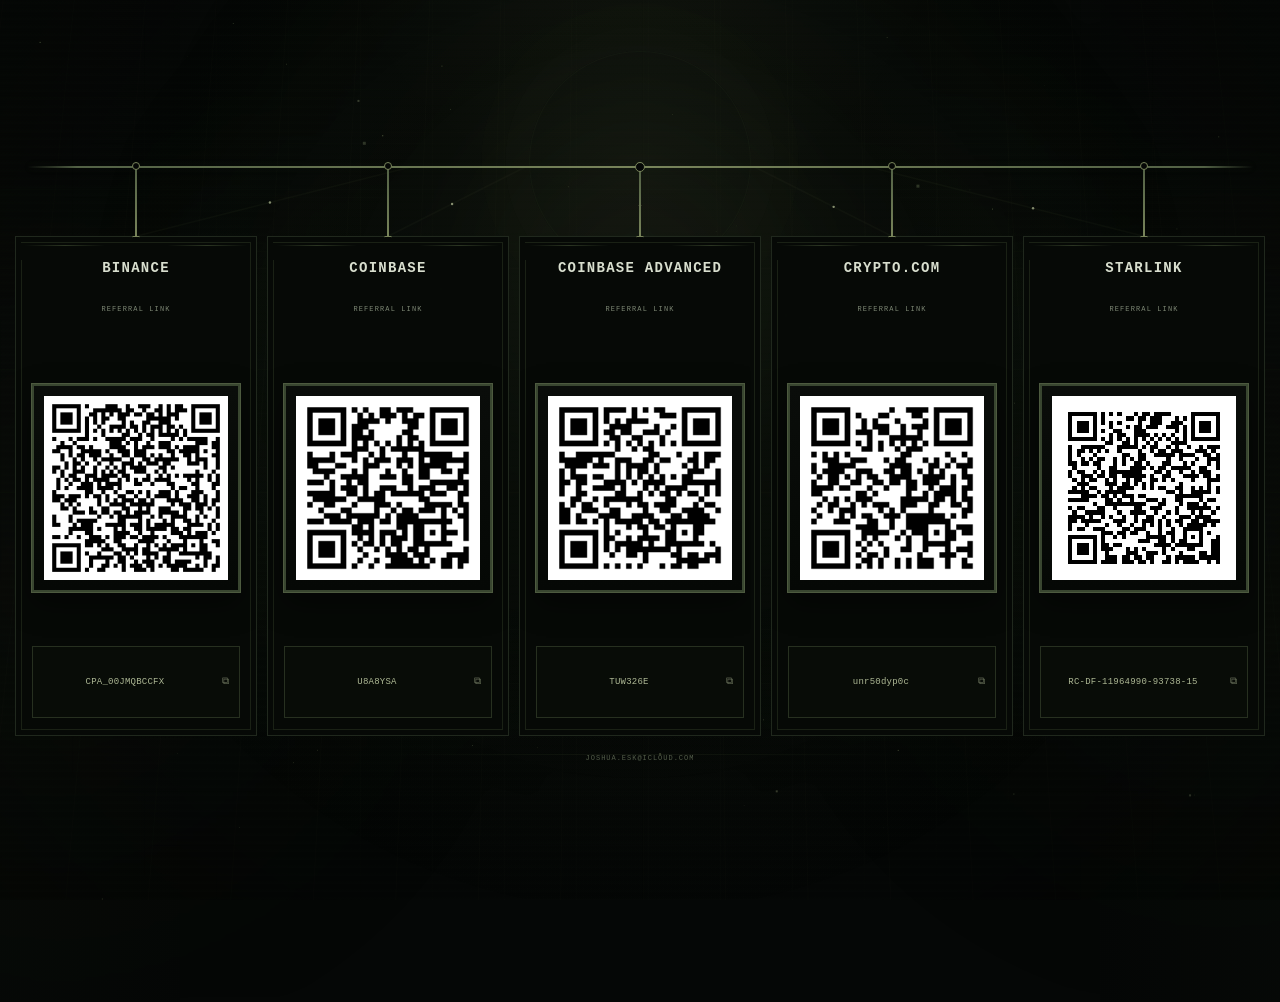
<file: index.html>
<!doctype html><html lang="en"><head><meta charset="utf-8"><meta name="viewport" content="width=device-width,initial-scale=1,viewport-fit=cover"><meta name="theme-color" content="#050706"><meta name="description" content="ROUTER 448461 referral directory. Scan or click a provider card to open provider links; referral codes can be copied directly."><link rel="canonical" href="https://router448461.com/"><meta property="og:title" content="ROUTER 448461"><meta property="og:description" content="Referral directory for provider links and referral codes."><meta property="og:type" content="website"><meta property="og:url" content="https://router448461.com/"><meta property="og:image" content="/og-image.svg"><meta property="og:image:alt" content="ROUTER 448461 referral directory network"><meta name="twitter:card" content="summary_large_image"><meta name="twitter:title" content="ROUTER 448461"><meta name="twitter:description" content="Referral directory for provider links and referral codes."><meta name="twitter:image" content="/og-image.svg"><link rel="manifest" href="/site.webmanifest?v=20260823-1818"><link rel="stylesheet" href="/style.css?v=20260823-1818"><link rel="stylesheet" href="/advanced.css?v=20260823-1818"><link rel="stylesheet" href="/alignment.css?v=20260823-1818"><link rel="icon" href="icon.svg?v=20260823-1818" type="image/svg+xml"><link rel="icon" href="icon-maskable.svg?v=20260823-1818" type="image/svg+xml" sizes="any"><link rel="apple-touch-icon" href="icon.svg?v=20260823-1818"><title>ROUTER 448461</title></head><body><div class="scene" aria-hidden="true"><canvas id="net"></canvas></div><div class="shell"><main class="main"><section class="network" aria-label="Referral network"><div class="trunk"></div><div class="hub"></div><div class="cards"><article class="card"><span class="branch"></span><div class="inner"><div class="name">BINANCE</div><div class="type">REFERRAL LINK</div><div class="qr-wrap"><a class="qrplate" href="https://www.binance.com/activity/referral-entry/CPA?ref=CPA_00JMQBCCFX&utm_medium=app_share_link_sms" target="_blank" rel="noopener noreferrer" aria-label="Open Binance referral"><img src="qr/binance.png?v=20260823-1818" alt="Binance referral QR"></a></div><button class="code" type="button" data-code="CPA_00JMQBCCFX" aria-label="Copy Binance referral code">CPA_00JMQBCCFX</button></div></article><article class="card"><span class="branch"></span><div class="inner"><div class="name">COINBASE</div><div class="type">REFERRAL LINK</div><div class="qr-wrap"><a class="qrplate" href="https://coinbase.com/join/U8A8YSA" target="_blank" rel="noopener noreferrer" aria-label="Open Coinbase referral"><img src="qr/coinbase.png?v=20260823-1818" alt="Coinbase referral QR"></a></div><button class="code" type="button" data-code="U8A8YSA" aria-label="Copy Coinbase referral code">U8A8YSA</button></div></article><article class="card"><span class="branch"></span><div class="inner"><div class="name">COINBASE ADVANCED</div><div class="type">REFERRAL LINK</div><div class="qr-wrap"><a class="qrplate" href="https://advanced.coinbase.com/join/TUW326E" target="_blank" rel="noopener noreferrer" aria-label="Open Coinbase Advanced referral"><img src="qr/coinbase-advanced.png?v=20260823-1818" alt="Coinbase Advanced QR"></a></div><button class="code" type="button" data-code="TUW326E" aria-label="Copy Coinbase Advanced referral code">TUW326E</button></div></article><article class="card"><span class="branch"></span><div class="inner"><div class="name">CRYPTO.COM</div><div class="type">REFERRAL LINK</div><div class="qr-wrap"><a class="qrplate" href="https://crypto.com/app/unr50dyp0c" target="_blank" rel="noopener noreferrer" aria-label="Open Crypto.com referral"><img src="qr/crypto-com.png?v=20260823-1818" alt="Crypto.com referral QR"></a></div><button class="code" type="button" data-code="unr50dyp0c" aria-label="Copy Crypto.com referral code">unr50dyp0c</button></div></article><article class="card"><span class="branch"></span><div class="inner"><div class="name">STARLINK</div><div class="type">REFERRAL LINK</div><div class="qr-wrap"><a class="qrplate" href="https://starlink.com/?referral=RC-DF-11964990-93738-15&app_source=share" target="_blank" rel="noopener noreferrer" aria-label="Open Starlink referral"><img src="qr/starlink.svg?v=20260823-1818" alt="Starlink referral QR"></a></div><button class="code" type="button" data-code="RC-DF-11964990-93738-15" aria-label="Copy Starlink referral code">RC-DF-11964990-93738-15</button></div></article></div></section><footer class="footer"><span>joshua.esk@icloud.com</span></footer></main></div><script src="/background.js?v=20260823-1818" defer></script><script src="/copy.js?v=20260823-1818" defer></script></body></html>
</file>
<file: style.css>
:root{--bg:#050706;--panel:rgba(7,10,7,.985);--line:#526145;--field:#78845a;--text:#d8dece;--muted:#7d8774;--code:#aeb995;--soft:#69735e;--edge:#20281d;--edge2:#303c27}*{box-sizing:border-box}html,body{margin:0;min-height:100%;background:var(--bg);color:var(--text);font:12px/1.35 ui-monospace,SFMono-Regular,Menlo,Monaco,Consolas,"Liberation Mono","Courier New",monospace}body{overflow-x:hidden}a{color:inherit;text-decoration:none}.scene{position:fixed;inset:0;z-index:0;pointer-events:none}.scene canvas{width:100%;height:100%;display:block}.shell{position:relative;z-index:2;width:min(1540px,calc(100% - 30px));min-height:100svh;margin:auto;display:flex;align-items:center}.main{width:100%;padding:52px 0 22px}.network{position:relative;padding-top:70px}.trunk{position:absolute;top:0;left:1%;right:1%;height:2px;background:linear-gradient(90deg,transparent,var(--line) 4%,var(--field) 50%,var(--line) 96%,transparent);box-shadow:0 0 8px rgba(110,128,80,.10);animation:draw 1s ease-out both}.hub{position:absolute;left:50%;top:-4px;width:10px;height:10px;margin:0;transform:translateX(-50%);border:1px solid var(--field);border-radius:50%;background:var(--bg);box-shadow:none;animation:none}.hub:after{content:"";position:absolute;left:50%;top:50%;width:4px;height:4px;transform:translate(-50%,-50%);background:var(--field);border-radius:50%;opacity:.9}.cards{display:grid;grid-template-columns:repeat(5,minmax(0,1fr));gap:10px;align-items:stretch;max-width:1500px;margin:0 auto}.card{position:relative;display:flex;min-width:0;width:100%;height:500px;border:1px solid var(--edge);background:var(--panel);overflow:visible;opacity:0;transform:translateY(12px);animation:settle .7s ease-out forwards;transition:transform .28s ease,border-color .3s ease,box-shadow .3s ease}.card:after{content:"";position:absolute;inset:5px;pointer-events:none;border:1px solid rgba(65,80,51,.34);clip-path:polygon(0 0,18px 0,18px 1px,0 1px,0 18px,1px 18px,1px 0,100% 0,100% 18px,calc(100% - 1px) 18px,calc(100% - 1px) 1px,82px 1px,82px 0,100% 0,100% 100%,calc(100% - 82px) 100%,calc(100% - 82px) calc(100% - 1px),calc(100% - 1px) calc(100% - 1px),calc(100% - 1px) calc(100% - 18px),100% calc(100% - 18px),100% 100%,0 100%,0 calc(100% - 18px),1px calc(100% - 18px),1px calc(100% - 1px),82px calc(100% - 1px),82px 100%,0 100%)}.card:before{content:"";position:absolute;left:9px;right:9px;top:8px;height:1px;background:linear-gradient(90deg,transparent,#4a593a 18%,transparent 36%,transparent 64%,#4a593a 82%,transparent);opacity:.55;pointer-events:none}.card:nth-child(1){animation-delay:.16s}.card:nth-child(2){animation-delay:.24s}.card:nth-child(3){animation-delay:.32s}.card:nth-child(4){animation-delay:.40s}.card:nth-child(5){animation-delay:.48s}.card:focus-visible{outline:1px solid var(--field);outline-offset:4px}.card:hover{transform:translateY(-4px);border-color:#4d5c40;box-shadow:0 20px 44px rgba(0,0,0,.46),0 0 22px rgba(86,104,64,.1)}.branch{position:absolute;top:-70px;height:70px;bottom:auto;left:50%;width:2px;background:linear-gradient(var(--line),var(--field));transform:translateX(-50%);z-index:1;pointer-events:none;transition:filter .3s ease}.branch:after{content:"";position:absolute;left:50%;top:-5px;width:8px;height:8px;border:1px solid var(--field);border-radius:50%;background:var(--bg);transform:translateX(-50%);box-sizing:border-box}.branch:before{content:"";position:absolute;left:50%;bottom:-2px;width:8px;height:2px;transform:translateX(-50%);border-top:1px solid var(--field);background:transparent}.card:hover .branch{filter:drop-shadow(0 0 4px rgba(120,132,90,.55))}.card:hover .branch:after,.card:hover .branch:before{box-shadow:none}.inner{display:grid;grid-template-rows:48px 24px 1fr 72px;flex:1;min-width:0;width:100%;padding:20px 16px 17px;text-align:center;position:relative;z-index:2}.name,.type,.qr-wrap,.code{width:100%;min-width:0}.name{height:48px;font-size:14px;font-weight:600;letter-spacing:.09em;display:flex;align-items:flex-start;justify-content:center;white-space:normal;overflow:hidden;line-height:1.3;padding:2px 6px}.type{height:24px;color:var(--muted);font-size:7px;letter-spacing:.16em;align-self:start}.qr-wrap{display:flex;align-items:center;justify-content:center;min-height:0;padding:8px 0}.qrplate{position:relative;display:flex;align-items:center;justify-content:center;width:100%;height:auto;aspect-ratio:1;padding:10px;background:#eef0e8;border:2px solid #394630;box-shadow:0 0 0 1px #4d5a3f,0 12px 28px rgba(0,0,0,.44);transition:border-color .25s ease,box-shadow .25s ease,transform .25s ease}.qrplate:before,.qrplate:after{content:"";position:absolute;width:16px;height:16px;border-color:#71805a}.qrplate:before{left:-3px;top:-3px;border-left:2px solid;border-top:2px solid}.qrplate:after{right:-3px;bottom:-3px;border-right:2px solid;border-bottom:2px solid}.qrplate img{display:block;width:100%;height:100%;object-fit:contain}.card:hover .qrplate{border-color:var(--field);box-shadow:0 0 0 1px #66764d,0 0 24px rgba(93,112,67,.16),0 14px 29px rgba(0,0,0,.46);transform:scale(1.012)}.code{position:relative;display:flex;align-items:center;justify-content:center;height:72px;margin:0;padding:8px 32px 8px 10px;border:1px solid #273020;background:rgba(10,14,9,.76);color:var(--code);font:9px/1.35 ui-monospace,SFMono-Regular,Menlo,Monaco,Consolas,"Liberation Mono","Courier New",monospace;letter-spacing:.025em;white-space:normal;overflow-wrap:anywhere;text-align:center;cursor:pointer;transition:border-color .25s ease,color .25s ease,background .25s ease}.code:after{content:"⧉";position:absolute;right:10px;top:50%;transform:translateY(-50%);font-size:10px;opacity:.62}.code:hover,.code:focus-visible{border-color:#61704c;color:#d0d8bc;background:rgba(16,21,13,.92);outline:none}.code.copied{border-color:var(--field);color:#e0e7cd;background:rgba(25,32,19,.96)}.code.copy-failed{border-color:#6b6b4f;color:#d8d8a9}.trustbar{display:none}.footer{position:relative;margin:18px auto 0;display:flex;justify-content:center;align-items:center;width:100%;max-width:1500px;color:#59634f;font-size:7px;letter-spacing:.17em;text-transform:uppercase;text-align:center}.footer span{display:block;width:100%;text-align:center}.footer span:last-child{display:none}@keyframes draw{from{transform:scaleX(0)}to{transform:scaleX(1)}}@keyframes settle{to{opacity:1;transform:translateY(0)}}@media(max-width:920px){.shell{width:min(800px,calc(100% - 20px))}.cards{grid-template-columns:repeat(2,minmax(0,1fr));gap:16px;row-gap:82px}.card{height:500px}.footer{padding:0 4px}}@media(max-width:600px){.shell{width:calc(100% - 14px)}.main{padding:32px 0 20px}.network{padding-top:0}.trunk{display:none}.hub{position:relative;left:50%;top:auto;display:block;margin:0 0 18px 0;transform:translateX(-50%)}.cards{display:flex;flex-direction:column;gap:18px;position:relative}.cards:before{content:"";position:absolute;left:50%;top:-18px;bottom:0;width:2px;background:linear-gradient(var(--field),rgba(82,97,69,.12));opacity:.5;pointer-events:none;transform:translateX(-50%)}.card{width:min(420px,97%);height:470px;margin:auto}.branch{top:-18px;height:18px}.inner{grid-template-rows:46px 24px 1fr 72px;padding:17px 14px 16px}.qr-wrap{padding:8px 0}.code{height:72px;font-size:8px}.footer{margin-top:18px;padding:0}.footer span{width:100%;text-align:center}}@media(max-width:390px){.card{width:99%;height:450px}.code{font-size:7px}}@media(prefers-reduced-motion:reduce){*,*:before,*:after{animation:none!important;transition:none!important}}
</file>
<file: advanced.css>
.main{position:relative;isolation:isolate}.main:before,.main:after{content:"";position:absolute;inset:-24vh -20vw;pointer-events:none;z-index:-1}.main:before{background:radial-gradient(circle at 50% 34%,rgba(111,132,79,.11) 0,rgba(71,88,52,.045) 20%,transparent 48%),radial-gradient(circle at 17% 62%,rgba(89,112,66,.045),transparent 34%),radial-gradient(circle at 83% 58%,rgba(89,112,66,.04),transparent 35%);filter:blur(8px);opacity:.9}.main:after{background:linear-gradient(90deg,transparent 0,rgba(92,113,70,.025) 12%,transparent 25%,transparent 75%,rgba(92,113,70,.025) 88%,transparent 100%),radial-gradient(circle at 50% 0,rgba(150,166,119,.045),transparent 22%);mix-blend-mode:screen}.scene:before,.scene:after{content:"";position:fixed;inset:0;pointer-events:none}.scene:before{z-index:1;background:radial-gradient(circle at 50% 38%,transparent 0,transparent 34%,rgba(65,84,47,.035) 50%,transparent 68%),repeating-linear-gradient(90deg,rgba(124,145,92,.018) 0,rgba(124,145,92,.018) 1px,transparent 1px,transparent 72px),repeating-linear-gradient(0deg,rgba(124,145,92,.013) 0,rgba(124,145,92,.013) 1px,transparent 1px,transparent 54px);mask-image:radial-gradient(circle at center,black 0,rgba(0,0,0,.88) 48%,transparent 88%);animation:none}.scene:after{z-index:2;background:radial-gradient(circle at 50% 42%,transparent 0,transparent 48%,rgba(0,0,0,.18) 82%,rgba(0,0,0,.42) 100%),linear-gradient(180deg,transparent 0,rgba(100,124,75,.012) 48%,transparent 52%);background-size:auto,100% 8px}.card{will-change:transform,box-shadow,border-color;backdrop-filter:blur(3px);transform-style:preserve-3d}.card:after{transition:border-color .3s ease,opacity .3s ease}.card:before{animation:edgeFlicker 9s ease-in-out infinite}.card.proximity{transform:translateY(-2px) perspective(900px) rotateX(.35deg);border-color:#536347;box-shadow:0 15px 38px rgba(0,0,0,.4),0 0 26px rgba(86,104,64,.14)}.card.proximity .branch{filter:drop-shadow(0 0 5px rgba(120,132,90,.55))}.card.proximity .qrplate{border-color:#667653;box-shadow:0 0 0 1px #74805d,0 0 26px rgba(93,112,67,.2),0 14px 30px rgba(0,0,0,.48)}.card.proximity .code{border-color:#4f5e3e;background:rgba(15,20,12,.9)}.hub{position:absolute;left:50%;top:-4px;width:10px;height:10px;margin:0;transform:translateX(-50%);transition:transform .25s ease;filter:none;animation:none}.hub:before,.hub:after{display:none}.network:before{content:"";position:absolute;left:50%;top:-114px;width:220px;height:220px;transform:translate(-50%,0);transform-origin:50% 50%;border:1px solid rgba(108,129,77,.045);border-radius:50%;box-shadow:0 0 0 24px rgba(87,103,64,.014),0 0 0 48px rgba(87,103,64,.009),0 0 0 84px rgba(87,103,64,.006);pointer-events:none;animation:ringPulse 8s ease-in-out infinite}.network:after{content:"";position:absolute;left:50%;top:0;width:2px;height:2px;transform:translate(-50%,-50%);background:#b6c99a;border-radius:50%;pointer-events:none}.network:has(.card.proximity) .hub{transform:translateX(-50%) scale(1.08)}.cards:focus-within .card:not(:focus-within){opacity:.72}.card:nth-child(1) .inner{clip-path:polygon(0 0,100% 0,100% 96%,96% 100%,0 100%)}.card:nth-child(2) .inner{clip-path:polygon(0 0,96% 0,100% 4%,100% 100%,0 100%)}.card:nth-child(3) .inner{clip-path:polygon(0 0,100% 0,96% 4%,96% 96%,100% 100%,0 100%)}.card:nth-child(4) .inner{clip-path:polygon(4% 0,100% 0,100% 100%,0 100%,0 4%)}.card:nth-child(5) .inner{clip-path:polygon(0 0,100% 0,100% 100%,4% 100%,0 96%)}.branch{left:50%;width:2px;transform:translateX(-50%)}.branch:after{left:50%;top:-5px;width:8px;height:8px;transform:translateX(-50%);box-sizing:border-box}.branch:before{left:50%;bottom:-2px;width:8px;height:2px;transform:translateX(-50%)}.qrplate{overflow:hidden;position:relative;background:linear-gradient(180deg,rgba(255,255,255,.018),rgba(0,0,0,.06))}.qrplate:before,.qrplate:after{animation:cornerPulse 4.5s ease-in-out infinite}.qrplate img{position:relative;z-index:1}.qrplate::after{content:"";position:absolute;left:8%;right:8%;top:-20%;height:1px;background:rgba(173,193,137,.18);box-shadow:0 0 10px rgba(126,151,92,.14);animation:qrSweep 5.5s ease-in-out infinite;pointer-events:none;z-index:2}.code{transition:border-color .25s ease,color .25s ease,background .25s ease,box-shadow .25s ease,transform .25s ease}.code:hover,.code:focus-visible{box-shadow:inset 0 0 18px rgba(86,108,65,.06),0 0 14px rgba(86,108,65,.06);transform:translateY(-1px)}.qrplate:focus-visible,.code:focus-visible{outline:1px solid var(--field);outline-offset:3px}.footer{opacity:.92}.footer:before{content:"";position:absolute;left:50%;width:min(520px,45vw);height:1px;transform:translateX(-50%);background:linear-gradient(90deg,transparent,rgba(92,109,70,.15),transparent);margin-top:-9px}.footer span:first-child{display:block;width:100%;text-align:center}.footer span:last-child{display:block;width:100%;margin-top:6px;text-align:center;font-size:.84em;letter-spacing:.12em;color:#46513f}.main{filter:drop-shadow(0 0 14px rgba(64,80,47,.03))}@keyframes edgeFlicker{0%,100%{opacity:.42}48%{opacity:.54}52%{opacity:.44}78%{opacity:.5}}@keyframes ringPulse{0%,100%{opacity:.42}50%{opacity:.78}}@keyframes cornerPulse{0%,100%{opacity:.68}50%{opacity:1}}@keyframes qrSweep{0%,18%{top:-18%;opacity:0}30%{opacity:.18}68%{top:118%;opacity:.1}80%,100%{top:118%;opacity:0}}@media(max-width:920px){.main:before{inset:-12vh -28vw}.network:before{width:180px;height:180px;top:-94px}.footer:before{width:38vw}}@media(max-width:600px){.main:before{inset:-8vh -58vw}.network:before{width:150px;height:150px;top:-84px}.footer:before{width:62vw}.card.proximity{transform:translateY(-1px)}.qrplate::after{animation-duration:7s}}@media(prefers-reduced-motion:reduce){.card.proximity{transform:none}.network:has(.card.proximity) .hub{transform:translateX(-50%)}.network:before,.card:before,.qrplate:before,.qrplate:after{animation:none}.main:before,.main:after{filter:none}}
</file>
<file: alignment.css>
.network:before{display:block!important;content:"";position:absolute;left:50%;top:-4px;width:220px;height:220px;transform:translate(-50%,-50%);border:1px solid rgba(108,129,77,.06);border-radius:50%;box-shadow:0 0 0 24px rgba(87,103,64,.012),0 0 0 48px rgba(87,103,64,.008);pointer-events:none;animation:ringPulse 8s ease-in-out infinite;z-index:0}.network:after{display:none!important}@keyframes ringPulse{0%,100%{opacity:.38}50%{opacity:.62}}.trunk,.branch{border-radius:999px}.branch:before,.branch:after{border-radius:999px}.hub{z-index:3}.inner,.cards{position:relative;z-index:2}.footer{position:relative;text-align:center!important}.footer span{display:block!important;width:100%!important;text-align:center!important}.footer span:first-child{display:none!important}.footer span:last-child{display:block!important;margin-top:0!important;font-size:7px!important;letter-spacing:.14em!important;color:#59634f!important}
</file>
